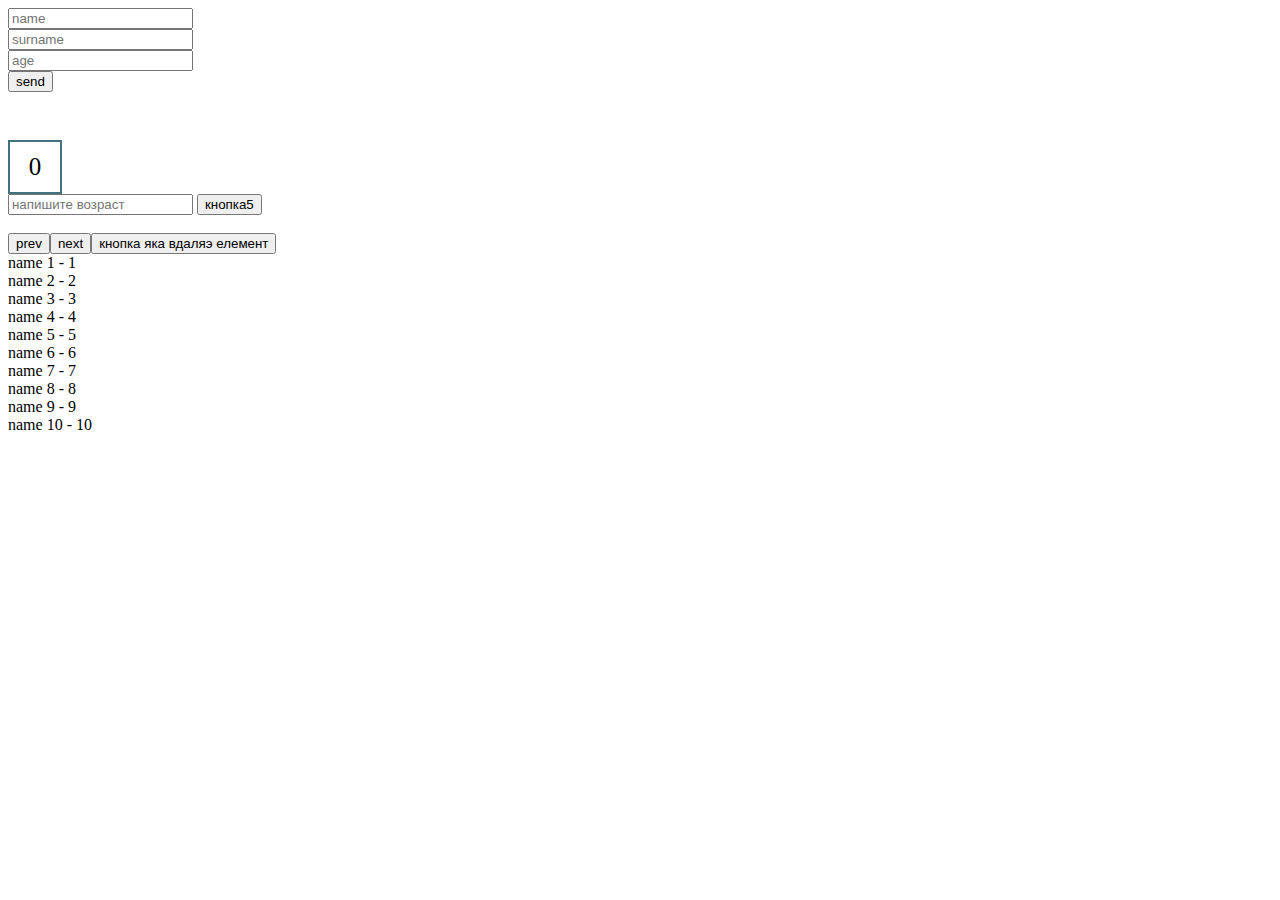
<file: jsdz10/index.html>
<!DOCTYPE html>
<html lang="en">
<head>
    <meta charset="UTF-8">
    <title>Title</title>
    <style>
        /*.div1{*/
        /*    height: 60px;*/
        /*    width: 180px;*/
        /*    border: 2px solid #41737e;*/
        /*}*/
        #div2{
            height: 50px;
            width: 50px;
            border: 2px solid #41737e;
        margin-top: 30px;
            font-size: 25px;
            text-align: center;
            line-height: 50px;
        }
        /*td{*/
        /*    border: 2px solid grey;*/
        /*}*/

    </style>
</head>
<body>




<form action="" name="form1" id="form1">
<input type="text" name="name" placeholder="name"> <br>
<input type="text" name="surname" placeholder="surname"> <br>
<input type="text" name="age" placeholder="age"> <br>
<button id="aboba">send</button>
</form>   <br>


<div class="div1" id="div1"></div>


<div id="div2"></div>


<!--<div id="text5"></div>-->

<!--<form action="" id="form6">-->

   <input type="text" name="input6" id="input6" placeholder="напишите возраст">
   <button id="button6">кнопка5</button>
</form>
<br> <br>

<!--<form action="" id="form7">-->

<!--    <input type="text" name="" id="numberOfLines" placeholder="кількість рядків">-->
<!--    <input type="text" name="" id="theNumberOfCells" placeholder="кількість ячеєк">-->
<!--    <input type="text" name="" id="cellContents" placeholder="вміст ячеєк">-->
<!--    <button id="button7">создать таблицу</button>-->
<!--</form>-->
<!--<br> <br>-->


<script src="main.js"></script>
</body>
</html>
</file>
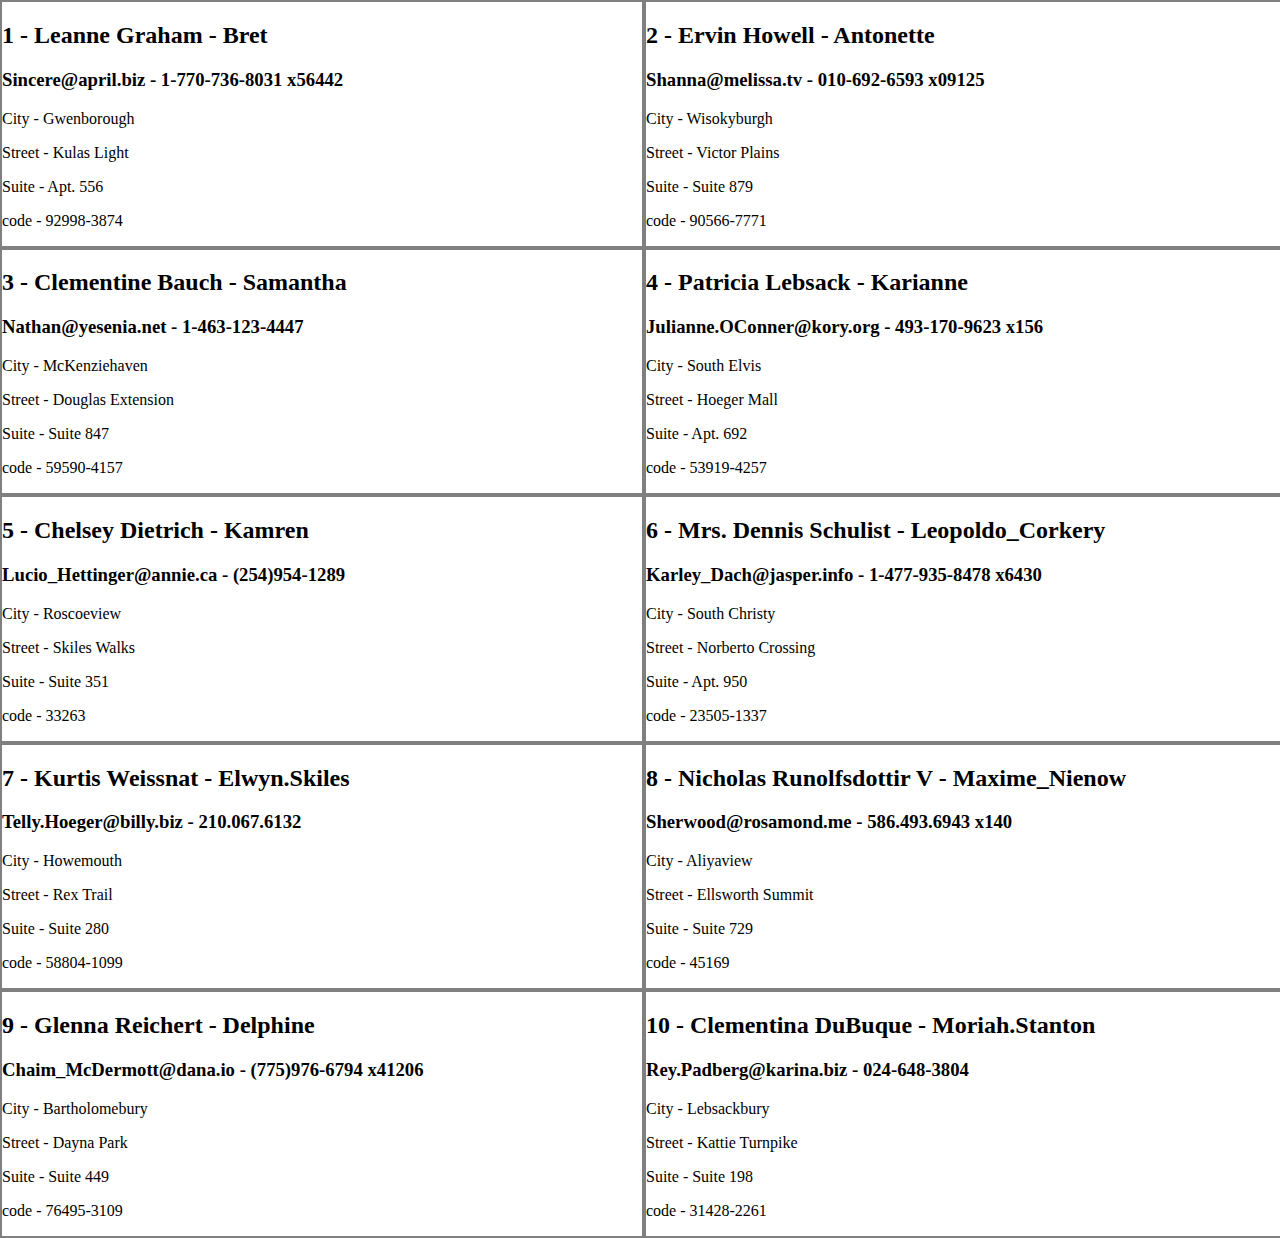
<file: JSdz3.2/index.html>
<!DOCTYPE html>
<html lang="en">
<head>
    <meta charset="UTF-8">
    <title>Title</title>
    <style>
body{
    margin: 0;
}
        .aboba{
            display: grid;
            grid-template-columns:repeat(2, 50fr);

        }
        .user-block{

            border: 2px solid gray;
            width: 50vw;

        }

    </style>

</head>
<body>




</div>

<script src="main.js"></script>
</body>
</html>
</file>
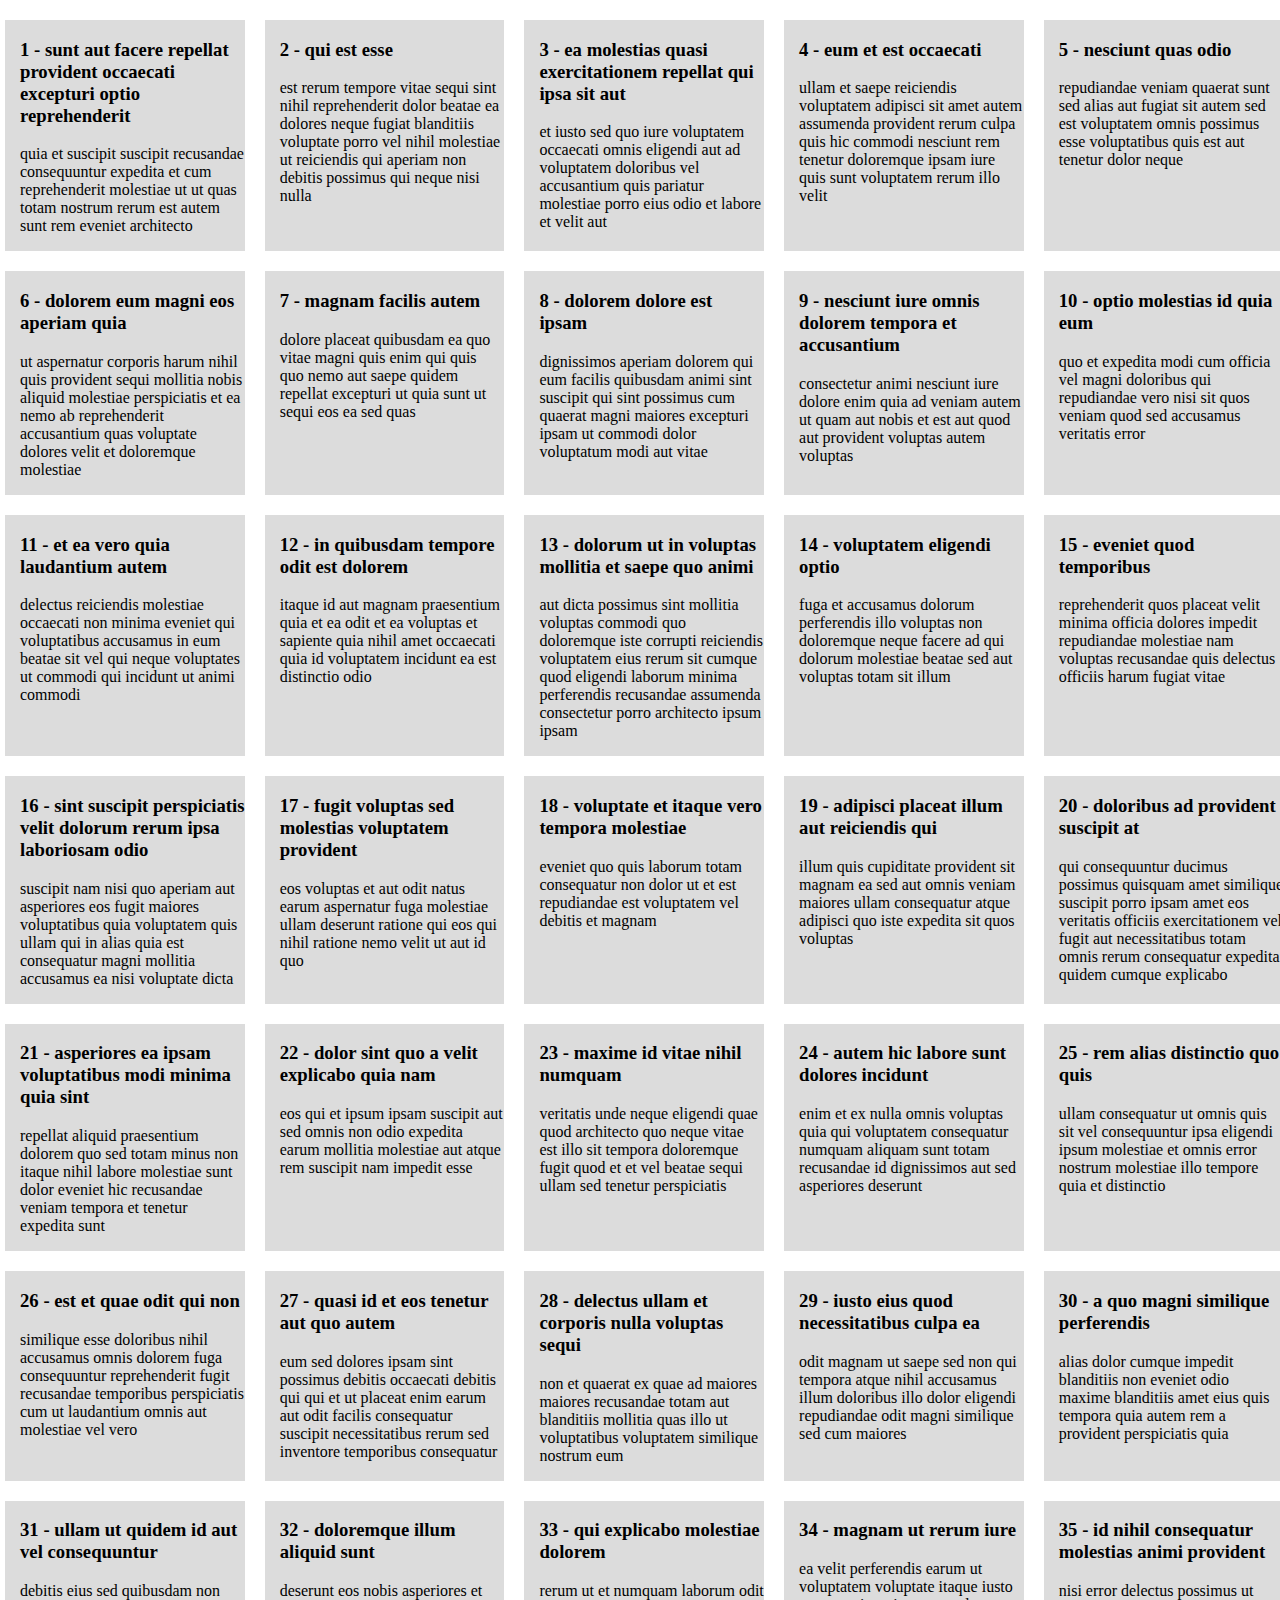
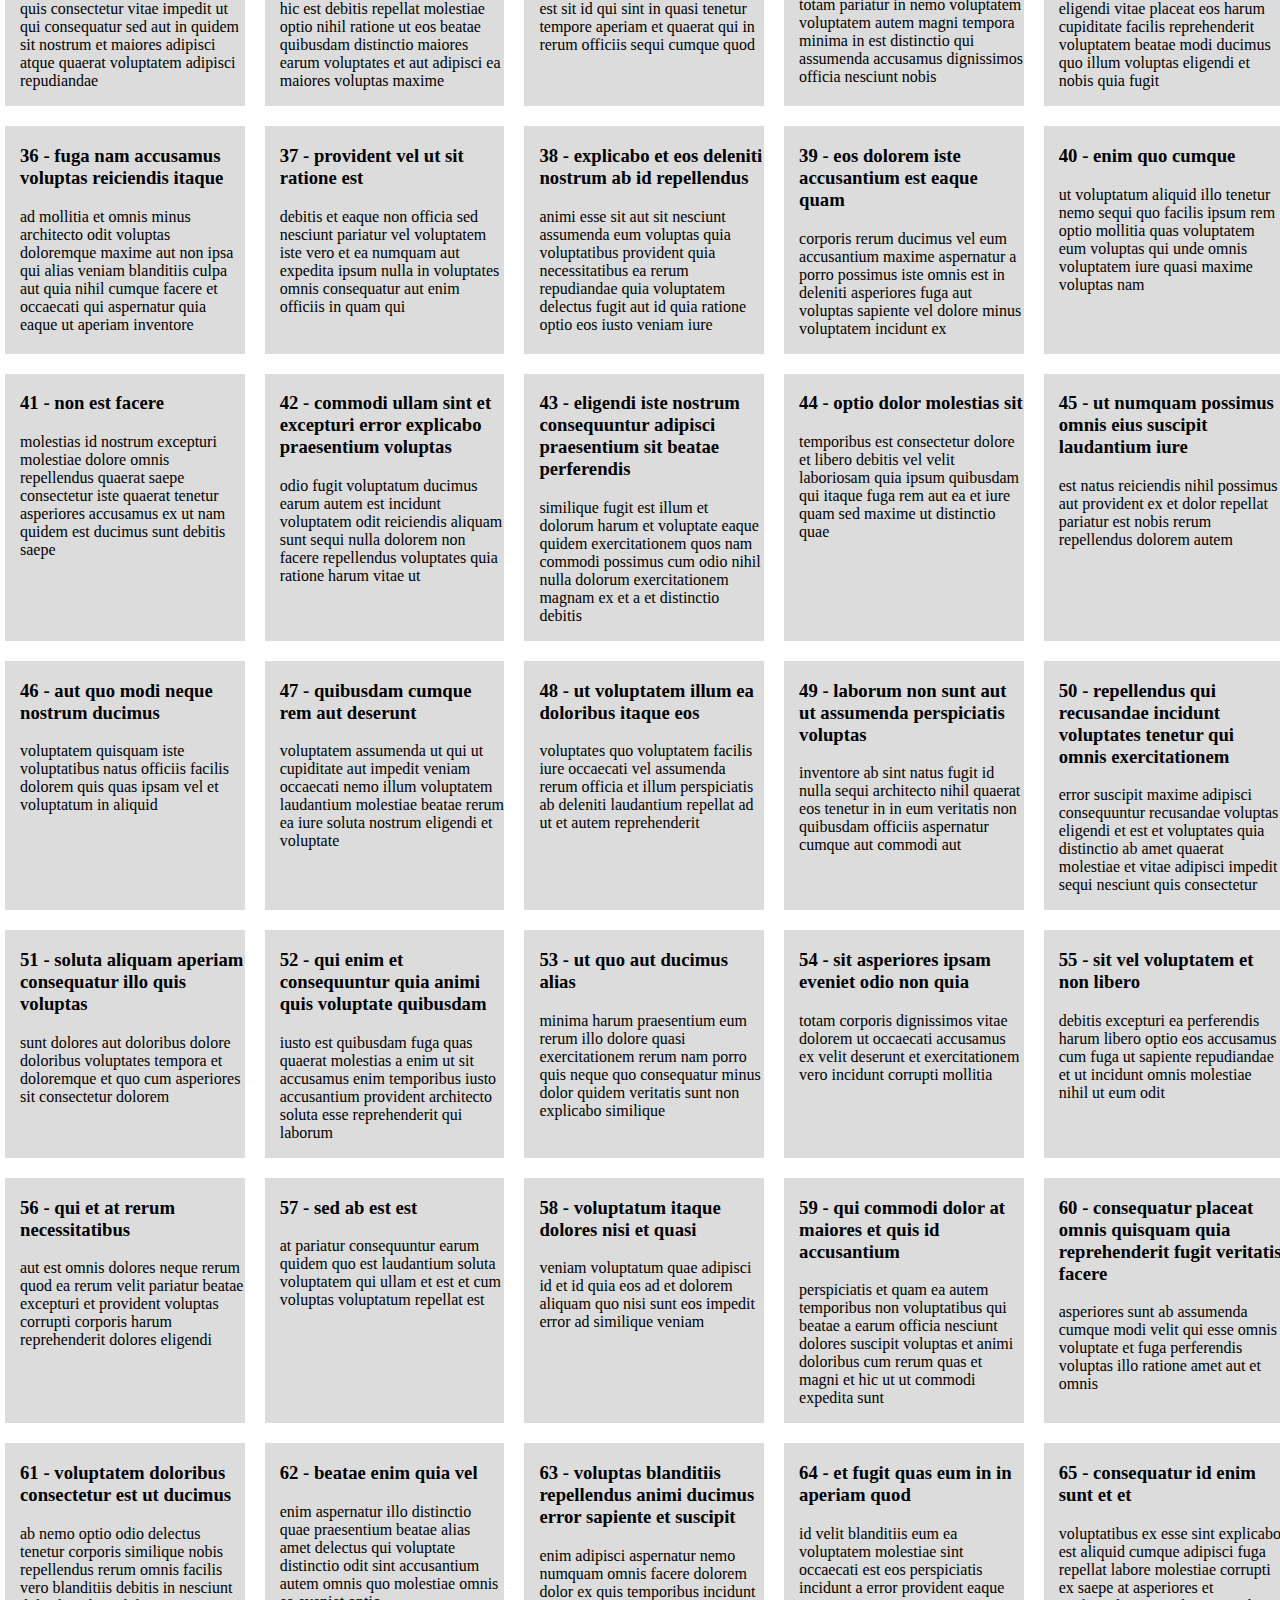
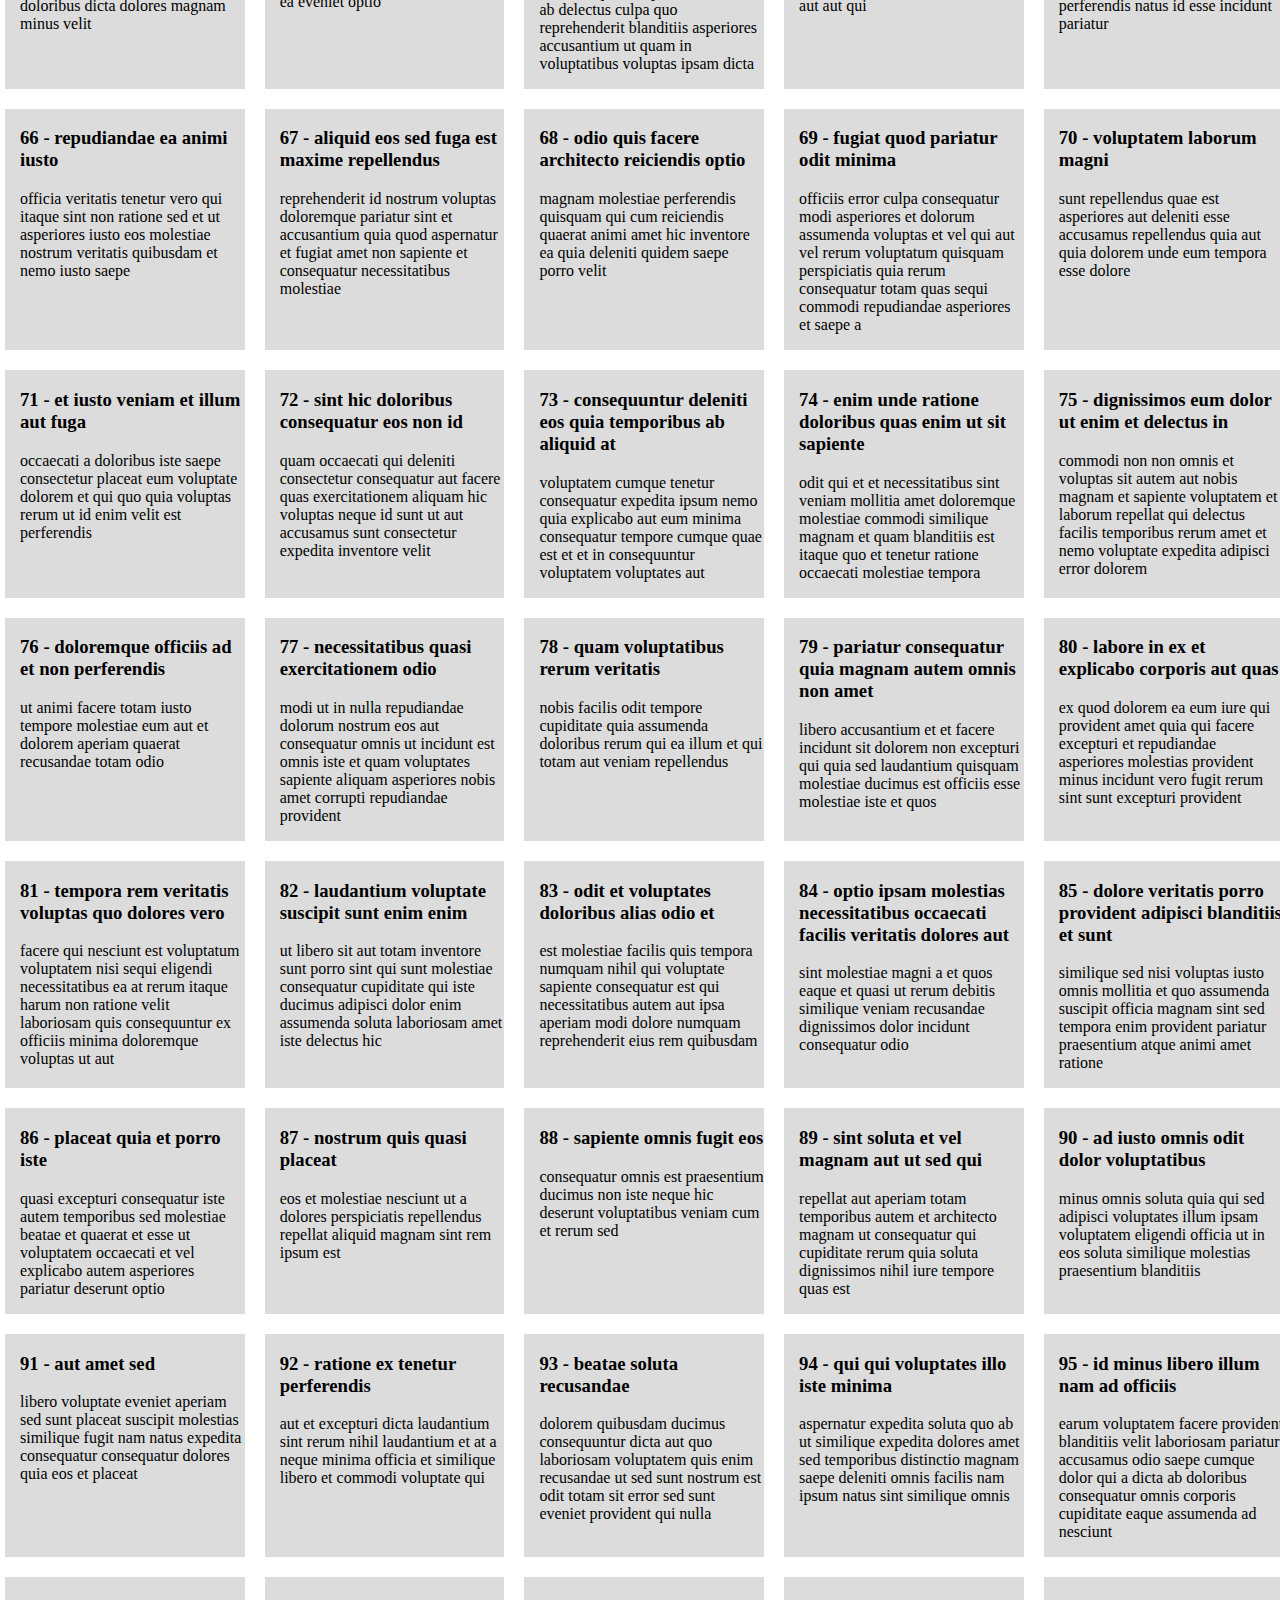
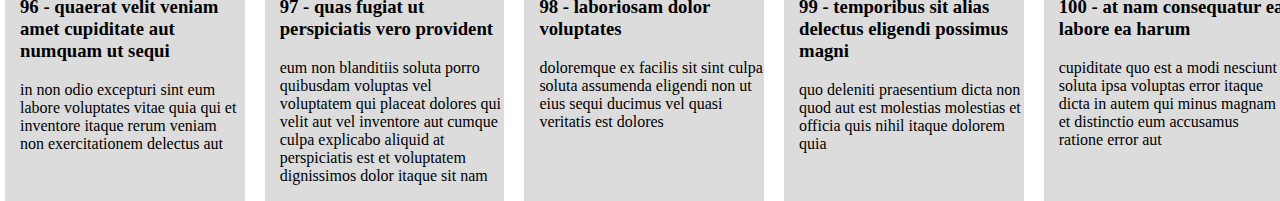
<file: JSdz3.3.1/index.html>
<!DOCTYPE html>
<html lang="en">
<head>
    <meta charset="UTF-8">
    <title>Title</title>

    <style>
        body{
            margin: 0;
        }
        .wrap{
            display: grid;
            grid-template-columns:repeat(5, 18.8%);
            grid-column-gap: 20px;
            grid-row-gap: 15x;
            margin-left: 5px;
        }
         .post-card{
         background: gainsboro;
             margin-top: 20px;
             padding-left: 15px;
         }
    </style>

</head>
<body>


<script src="main.js"></script>
</body>
</html>
</file>
